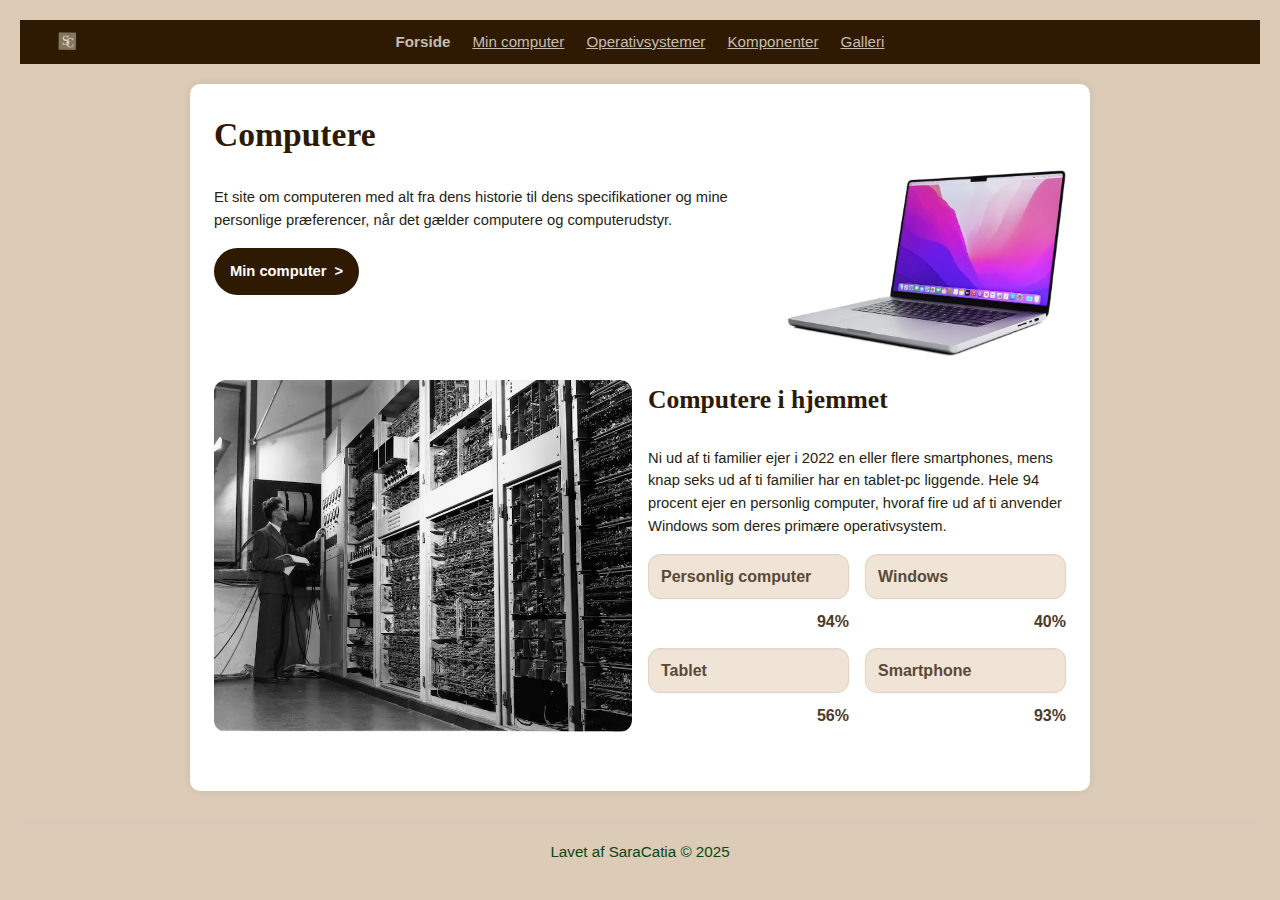
<file: index.html>
<!DOCTYPE html>
<html lang="da">
<head>
  <meta charset="UTF-8" />
  <meta name="viewport" content="width=device-width, initial-scale=1.0" />
  <meta name="robots" content="noindex" />
  <meta name="theme-color" content="#2e1a03" />
  <link rel="stylesheet" href="generel.css" />
  <link rel="stylesheet" href="layout.css" />
  <title>Forside</title>
</head>
<body>
  <header class="site-header">
    <img src="sc-logo.webp" alt="Logo" class="logo" />
    <nav aria-label="Hovedmenu">
      <ul class="site-nav">
        <li><a href="index.html" aria-current="page">Forside</a></li>
        <li><a href="min_computer.html">Min computer</a></li>
        <li><a href="operativsystemer.html">Operativsystemer</a></li>
        <li><a href="komponenter.html">Komponenter</a></li>
        <li><a href="galleri.html">Galleri</a></li>
      </ul>
    </nav>
  </header>

  <main class="page-wrap text-compact">
    <h1>Computere</h1>

    <section class="grid_2-1 intro">
      <div>
        <p>
          Et site om computeren med alt fra dens historie til dens specifikationer og mine
          personlige præferencer, når det gælder computere og computerudstyr.
        </p>
        <p><a class="cta" href="min_computer.html">Min computer</a></p>
      </div>
      <img src="computer-cutout.webp" alt="billede af en computer" />
    </section>

    <section class="home-stats">
      <div class="info">
        <h2>Computere i hjemmet</h2>
        <p>
          Ni ud af ti familier ejer i 2022 en eller flere smartphones, mens knap seks ud af
          ti familier har en tablet-pc liggende. Hele 94 procent ejer en personlig computer,
          hvoraf fire ud af ti anvender Windows som deres primære operativsystem.
        </p>
      </div>

      <figure class="figure media">
        <img src="computer-old.webp" alt="billede af en gammel computer" />
      </figure>

      <dl class="stats">
        <dt>Personlig computer</dt><dd>94%</dd>
        <dt>Windows</dt><dd>40%</dd>
        <dt>Tablet</dt><dd>56%</dd>
        <dt>Smartphone</dt><dd>93%</dd>
      </dl>
    </section>
  </main>

  <footer class="site-footer">
    <p>Lavet af SaraCatia &copy; 2025</p>
  </footer>
</body>
</html>
</file>
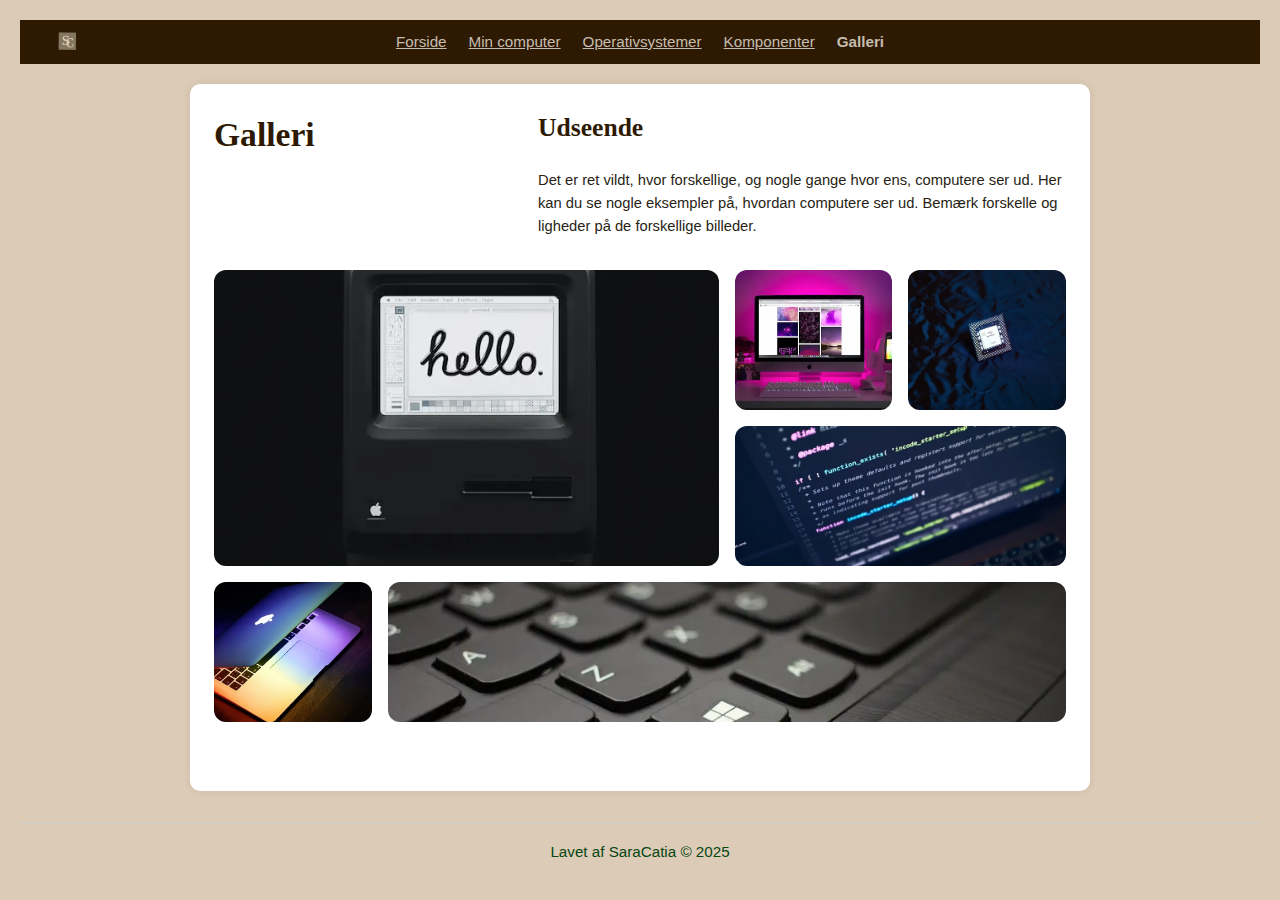
<file: galleri.html>
<!DOCTYPE html>
<html lang="da">
<head>
  <meta charset="UTF-8" />
  <meta name="viewport" content="width=device-width, initial-scale=1.0" />
  <meta name="robots" content="noindex" />
  <meta name="theme-color" content="#2e1a03" />
  <link rel="stylesheet" href="generel.css" />
  <link rel="stylesheet" href="layout.css" />
  <title>Galleri</title>
</head>
<body>
  <header class="site-header">
    <img src="sc-logo.webp" alt="Logo" class="logo" />
    <nav aria-label="Hovedmenu">
      <ul class="site-nav">
        <li><a href="index.html">Forside</a></li>
        <li><a href="min_computer.html">Min computer</a></li>
        <li><a href="operativsystemer.html">Operativsystemer</a></li>
        <li><a href="komponenter.html">Komponenter</a></li>
        <li><a href="galleri.html" aria-current="page">Galleri</a></li>
      </ul>
    </nav>
  </header>

  <main class="page-wrap">
    <div class="intro gallery-intro">
      <h1>Galleri</h1>
      <h2>Udseende</h2>
      <p>
        Det er ret vildt, hvor forskellige, og nogle gange hvor ens, computere ser ud.
        Her kan du se nogle eksempler på, hvordan computere ser ud. Bemærk forskelle
        og ligheder på de forskellige billeder.
      </p>
    </div>

    <div class="gallery-grid" aria-label="Billedgalleri">
      <div class="tile tile-apple">
        <img src="apple-84.webp" alt="Gammel Apple-computer" loading="lazy" />
      </div>
      <div class="tile tile-setup">
        <img src="desktop-setup.webp" alt="Computer-setup med lilla lys" loading="lazy" />
      </div>
      <div class="tile tile-chip">
        <img src="intel-chip.webp" alt="Intel chip" loading="lazy" />
      </div>
      <div class="tile tile-code">
        <img src="code.webp" alt="Kode på computerskærm" loading="lazy" />
      </div>
      <div class="tile tile-macbook">
        <img src="macbook.webp" alt="MacBook i farvet lys" loading="lazy" />
      </div>
      <div class="tile tile-keyboard">
        <img src="keyboard.webp" alt="Tastatur i close-up" loading="lazy" />
      </div>
    </div>
  </main>

  <footer class="site-footer">
    <p>Lavet af SaraCatia &copy; 2025</p>
  </footer>
</body>
</html>
</file>
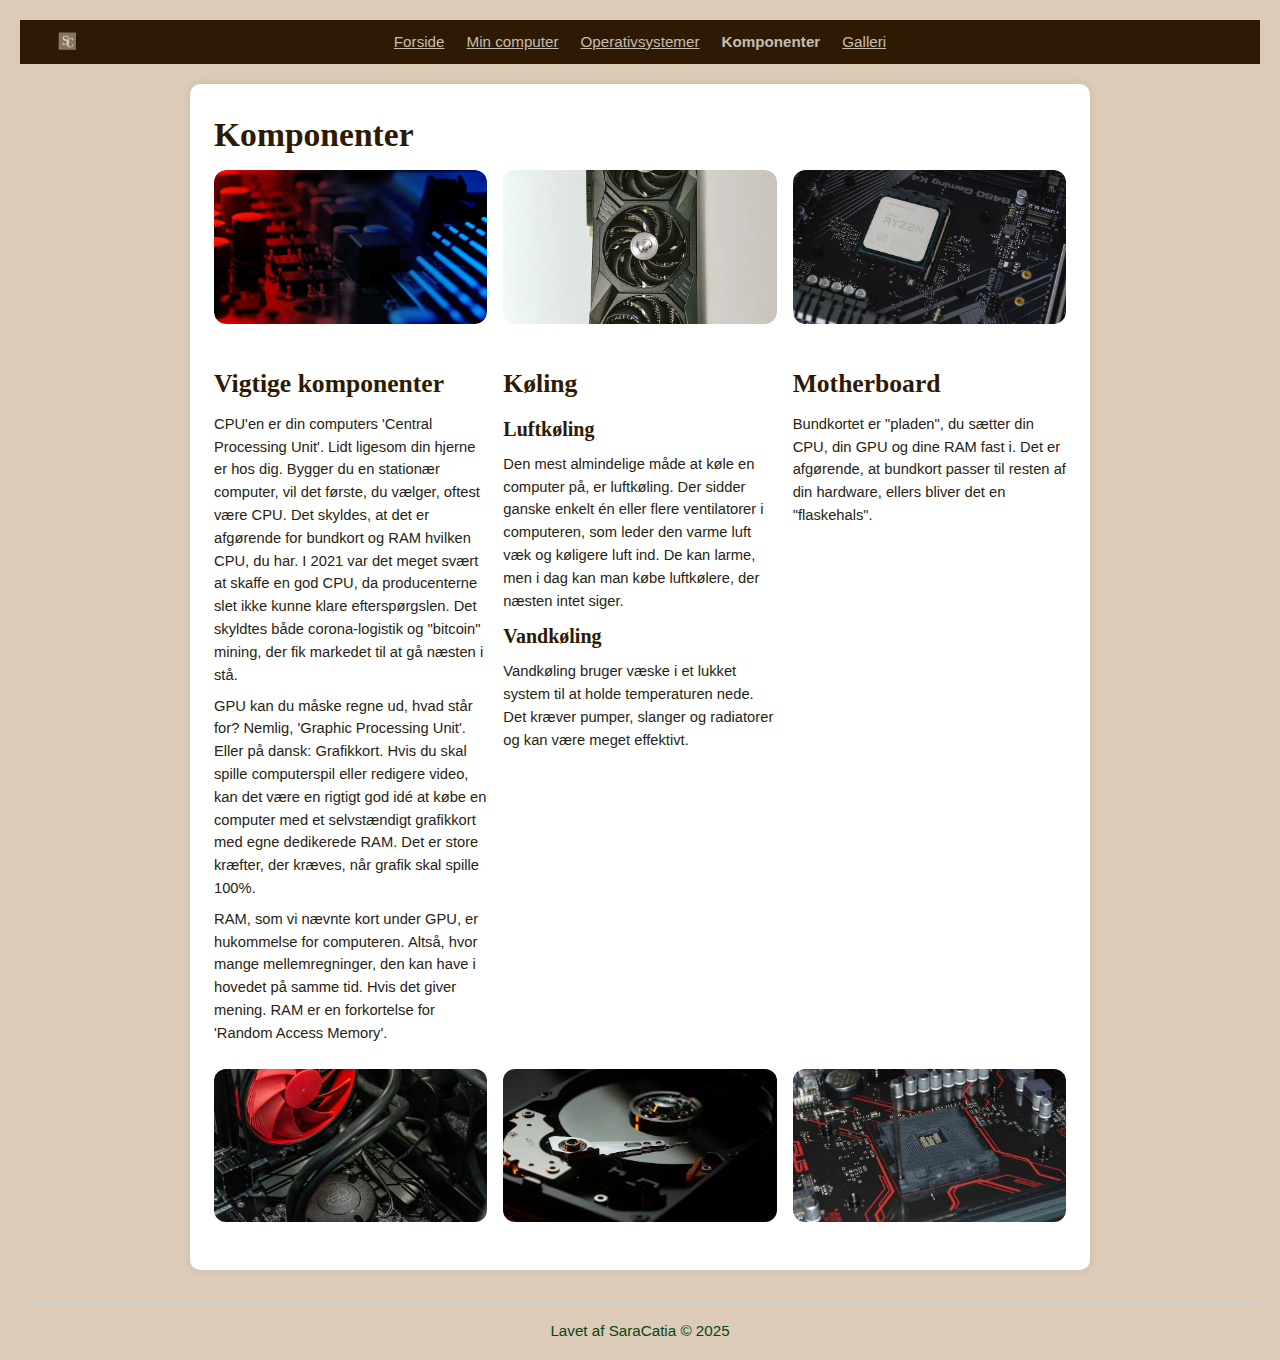
<file: komponenter.html>
<!DOCTYPE html>
<html lang="da">
<head>
  <meta charset="UTF-8" />
  <meta name="viewport" content="width=device-width, initial-scale=1.0" />
  <meta name="robots" content="noindex" />
  <meta name="theme-color" content="#2e1a03" />
  <link rel="stylesheet" href="generel.css" />
  <link rel="stylesheet" href="layout.css" />
  <title>Komponenter</title>
</head>
<body>
  <header class="site-header">
     <img src="sc-logo.webp" alt="Logo" class="logo" />
    <nav aria-label="Hovedmenu">
      <ul class="site-nav">
        <li><a href="index.html">Forside</a></li>
        <li><a href="min_computer.html">Min computer</a></li>
        <li><a href="operativsystemer.html">Operativsystemer</a></li>
        <li><a href="komponenter.html" aria-current="page">Komponenter</a></li>
        <li><a href="galleri.html">Galleri</a></li>
      </ul>
    </nav>
  </header>

  <main class="page-wrap page-komponenter">
    <h1>Komponenter</h1>

    <div class="grid_1-1-1">
      <div class="flex_col">
        <div class="figure"><img src="motherboard1.webp" alt="Billede af et bundkort"></div>
        <div class="last-child">
          <h3>Bundkort</h3>
          <p>Forbinder alle komponenter.</p>
        </div>
      </div>

      <div class="flex_col">
        <div class="figure"><img src="grafikkort.webp" alt="Grafikkort med tre blæsere"></div>
        <div class="last-child">
          <h3>Grafikkort (GPU)</h3>
          <p>Godt til spil og videoredigering.</p>
        </div>
      </div>

      <div class="flex_col">
        <div class="figure"><img src="processor.webp" alt="Processor i nærbillede"></div>
        <div class="last-child">
          <h3>Processor (CPU)</h3>
          <p>Udfører beregningerne.</p>
        </div>
      </div>
    </div>

    <div class="grid_1-1-1 text-columns">
      <section>
        <h2>Vigtige komponenter</h2>
        <p>CPU'en er din computers 'Central Processing Unit'. Lidt ligesom din hjerne er hos dig. Bygger du en stationær computer, vil det første, du vælger, oftest være CPU. Det skyldes, at det er afgørende for bundkort og RAM hvilken CPU, du har. I 2021 var det meget svært at skaffe en god CPU, da producenterne slet ikke kunne klare efterspørgslen. Det skyldtes både corona-logistik og "bitcoin" mining, der fik markedet til at gå næsten i stå.</p>
        <p>GPU kan du måske regne ud, hvad står for? Nemlig, 'Graphic Processing Unit'. Eller på dansk: Grafikkort. Hvis du skal spille computerspil eller redigere video, kan det være en rigtigt god idé at købe en computer med et selvstændigt grafikkort med egne dedikerede RAM. Det er store kræfter, der kræves, når grafik skal spille 100%.</p>
        <p>RAM, som vi nævnte kort under GPU, er hukommelse for computeren. Altså, hvor mange mellemregninger, den kan have i hovedet på samme tid. Hvis det giver mening. RAM er en forkortelse for 'Random Access Memory'.</p>
      </section>

      <section>
        <h2>Køling</h2>
        <h3>Luftkøling</h3>
        <p>Den mest almindelige måde at køle en computer på, er luftkøling. Der sidder ganske enkelt én eller flere ventilatorer i computeren, som leder den varme luft væk og køligere luft ind. De kan larme, men i dag kan man købe luftkølere, der næsten intet siger.</p>
        <h3>Vandkøling</h3>
        <p>Vandkøling bruger væske i et lukket system til at holde temperaturen nede. Det kræver pumper, slanger og radiatorer og kan være meget effektivt.</p>
      </section>

      <section>
        <h2>Motherboard</h2>
        <p>Bundkortet er "pladen", du sætter din CPU, din GPU og dine RAM fast i. Det er afgørende, at bundkort passer til resten af din hardware, ellers bliver det en "flaskehals".</p>
      </section>
    </div>

    <div class="grid_1-1-1 media-row">
      <div class="figure"><img src="luft.webp" alt="Luftkøling i computer"></div>
      <div class="figure"><img src="vand.webp" alt="Vandkøling i computer"></div>
      <div class="figure"><img src="motherboard2.webp" alt="Nærbillede af bundkort"></div>
    </div>
  </main>

  <footer class="site-footer">
    <p>Lavet af SaraCatia &copy; 2025</p>
  </footer>
</body>
</html>
</file>
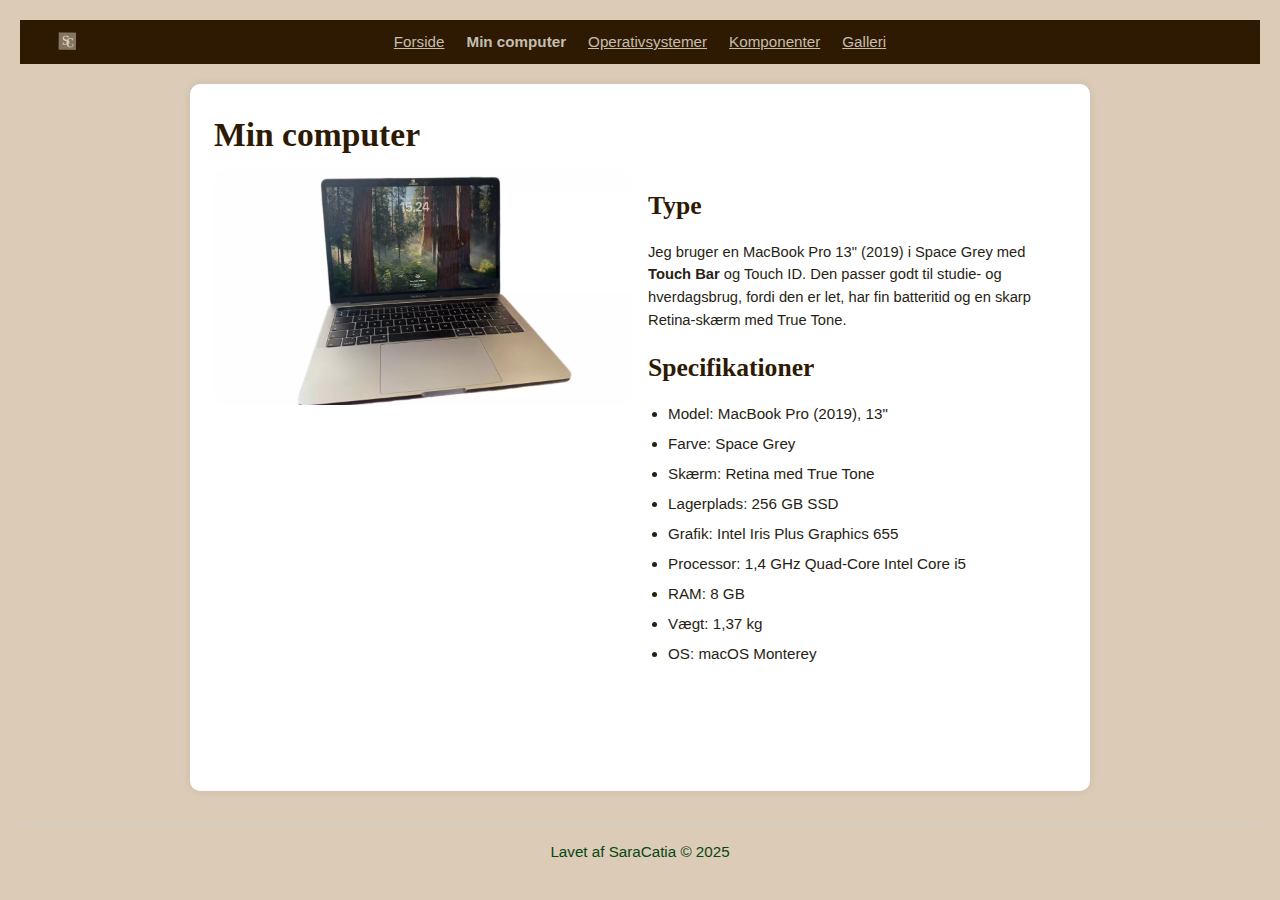
<file: min_computer.html>
<!DOCTYPE html>
<html lang="da">
<head>
  <meta charset="UTF-8" />
  <meta name="viewport" content="width=device-width, initial-scale=1.0"/>
  <meta name="robots" content="noindex" />
  <meta name="theme-color" content="#2e1a03" />
  <link rel="stylesheet" href="generel.css" />
  <link rel="stylesheet" href="layout.css" />
  <title>Min computer</title>
</head>
<body>
  <header class="site-header">
    <img src="sc-logo.webp" alt="Logo" class="logo" />
    <nav aria-label="Hovedmenu">
      <ul class="site-nav">
        <li><a href="index.html">Forside</a></li>
        <li><a href="min_computer.html" aria-current="page">Min computer</a></li>
        <li><a href="operativsystemer.html">Operativsystemer</a></li>
        <li><a href="komponenter.html">Komponenter</a></li>
        <li><a href="galleri.html">Galleri</a></li>
      </ul>
    </nav>
  </header>

  <main class="page-wrap">
    <h1>Min computer</h1>

    <div class="grid_1-1">
      <figure class="figure">
        <img src="min.mac_computer.webp" alt="billede af min macbook" />
      </figure>

      <div class="col">
        <div class="box">
          <h2>Type</h2>
          <p>
            Jeg bruger en MacBook Pro 13" (2019) i Space Grey med
            <strong>Touch Bar</strong> og Touch ID. Den passer godt til studie- og hverdagsbrug,
            fordi den er let, har fin batteritid og en skarp Retina-skærm med True Tone.
          </p>
        </div>

        <div class="box">
          <h2>Specifikationer</h2>
          <ul class="specs">
            <li>Model: MacBook Pro (2019), 13"</li>
            <li>Farve: Space Grey</li>
            <li>Skærm: Retina med True Tone</li>
            <li>Lagerplads: 256 GB SSD</li>
            <li>Grafik: Intel Iris Plus Graphics 655</li>
            <li>Processor: 1,4 GHz Quad-Core Intel Core i5</li>
            <li>RAM: 8 GB</li>
            <li>Vægt: 1,37 kg</li>
            <li>OS: macOS Monterey</li>
          </ul>
        </div>
      </div>
    </div>
  </main>

  <footer class="site-footer">
    <p>Lavet af SaraCatia &copy; 2025</p>
  </footer>
</body>
</html>
</file>
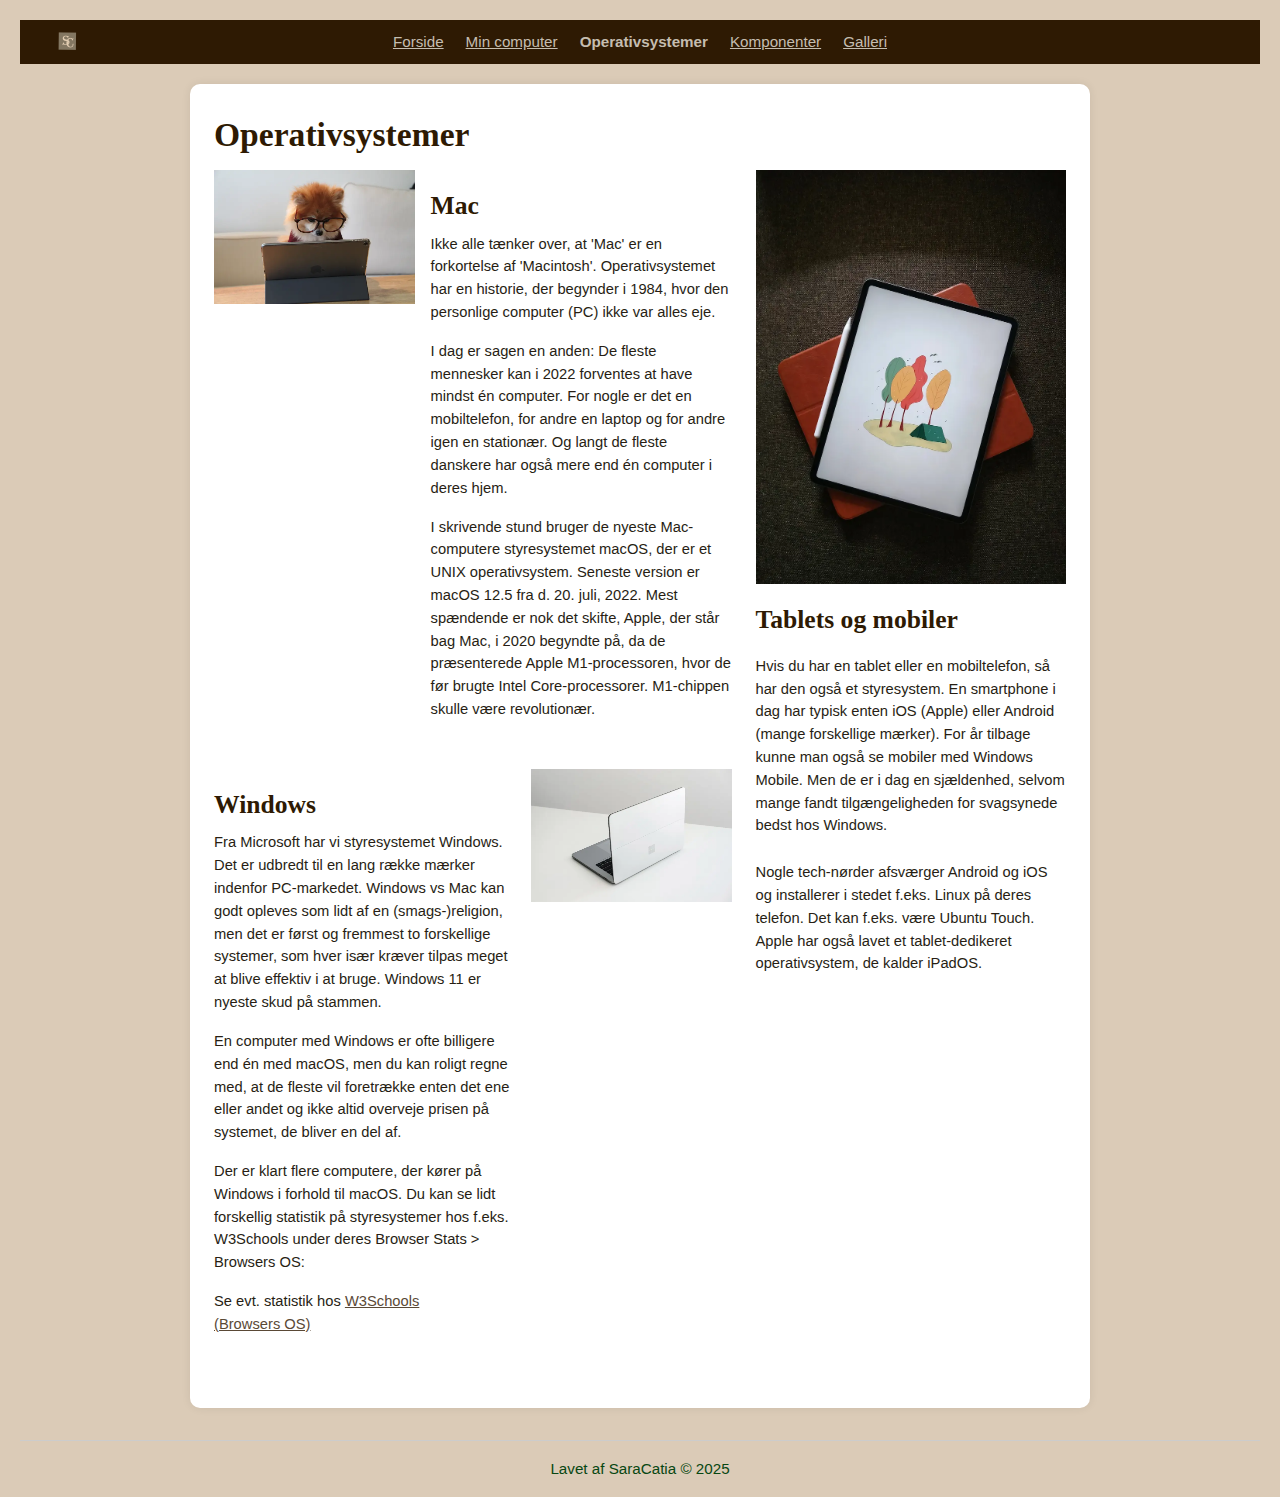
<file: operativsystemer.html>
<!DOCTYPE html>
<html lang="da">
<head>
  <meta charset="UTF-8" />
  <meta name="viewport" content="width=device-width, initial-scale=1.0"/>
  <meta name="robots" content="noindex" />
  <meta name="theme-color" content="#2e1a03" />
  <link rel="stylesheet" href="generel.css" />
  <link rel="stylesheet" href="layout.css" />
  <title>Operativsystemer</title>
</head>

<body>
  <header class="site-header">
     <img src="sc-logo.webp" alt="Logo" class="logo"/>
    <nav aria-label="Hovedmenu">
      <ul class="site-nav">
        <li><a href="index.html">Forside</a></li>
        <li><a href="min_computer.html">Min computer</a></li>
        <li><a href="operativsystemer.html" aria-current="page">Operativsystemer</a></li>
        <li><a href="komponenter.html">Komponenter</a></li>
        <li><a href="galleri.html">Galleri</a></li>
      </ul>
    </nav>
  </header>

  <main class="page-wrap text-compact">
    <h1>Operativsystemer</h1>

    <div class="grid_5-3">
      <div class="col-main">

        <div class="grid_2-3">
          <div class="figure">
            <img src="mac.webp" alt="billede af en macbook">
          </div>
          <div class="col">
            <h2>Mac</h2>
            <p>Ikke alle tænker over, at 'Mac' er en forkortelse af 'Macintosh'.
              Operativsystemet har en historie, der begynder i 1984, hvor den
              personlige computer (PC) ikke var alles eje.</p>

            <p>I dag er sagen en anden: De fleste mennesker kan i 2022 forventes at have
              mindst én computer. For nogle er det en mobiltelefon, for andre en laptop
              og for andre igen en stationær. Og langt de fleste danskere har også mere
              end én computer i deres hjem.</p>

            <p>I skrivende stund bruger de nyeste Mac-computere styresystemet macOS,
              der er et UNIX operativsystem. Seneste version er macOS 12.5 fra d. 20. juli, 2022.
              Mest spændende er nok det skifte, Apple, der står bag Mac, i 2020 begyndte på, da
              de præsenterede Apple M1-processoren, hvor de før brugte Intel Core-processorer.
              M1-chippen skulle være revolutionær.</p>
          </div>
        </div>

        <div class="grid_3-2">
          <div class="col">
            <h2>Windows</h2>
            <p>Fra Microsoft har vi styresystemet Windows. Det er udbredt til en lang række mærker
              indenfor PC-markedet. Windows vs Mac kan godt opleves som lidt af en (smags-)religion,
              men det er først og fremmest to forskellige systemer, som hver især kræver tilpas meget
              at blive effektiv i at bruge. Windows 11 er nyeste skud på stammen.</p>

            <p>En computer med Windows er ofte billigere end én med macOS, men du kan roligt regne med,
              at de fleste vil foretrække enten det ene eller andet og ikke altid overveje prisen på systemet,
              de bliver en del af.</p>

            <p>Der er klart flere computere, der kører på Windows i forhold til macOS. Du kan se lidt forskellig
              statistik på styresystemer hos f.eks. W3Schools under deres Browser Stats &gt; Browsers OS:</p>
            <p>Se evt. statistik hos
              <a href="https://www.w3schools.com/browsers/browsers_os.asp">W3Schools (Browsers&nbsp;OS)</a>
            </p>
          </div>

          <div class="figure">
            <img src="windows.webp" alt="billede af en windows computer">
          </div>
        </div>
      </div>

      <aside class="side" aria-labelledby="devices-heading">
        <div class="figure">
          <img src="tablet.webp" alt="billede af en tablet">
        </div>

        <div class="box">
          <h2 id="devices-heading">Tablets og mobiler</h2>
          <p>Hvis du har en tablet eller en mobiltelefon, så har den også et styresystem. En smartphone i dag
            har typisk enten iOS (Apple) eller Android (mange forskellige mærker). For år tilbage kunne man
            også se mobiler med Windows Mobile. Men de er i dag en sjældenhed, selvom mange fandt tilgængeligheden
            for svagsynede bedst hos Windows.</p>

          <p>Nogle tech-nørder afsværger Android og iOS og installerer i stedet f.eks. Linux på deres telefon.
            Det kan f.eks. være Ubuntu Touch. Apple har også lavet et tablet-dedikeret operativsystem, de kalder iPadOS.</p>
        </div>
      </aside>
    </div>
  </main>

  <footer class="site-footer">
    <p>Lavet af SaraCatia &copy; 2025</p>
  </footer>
</body>
</html>
</file>
<file: generel.css>
* { margin: 0; padding: 0; box-sizing: border-box; }
img { width: 100%; height: auto; display: block; }

html { scroll-behavior: smooth; }

:root{
  --brand:#2e1a03;
  --text:#271e14;
  --background:#dbcbb7;
  --muted:#084712;

  --space-1:.5rem;
  --space-2:1rem;
  --space-3:1.5rem;
  --space-4:2rem;
  --radius:12px;
}

body{
  font-family: Arial, system-ui, -apple-system, "Segoe UI", Roboto, sans-serif;
  line-height:1.6;
  color:var(--text);
  background:var(--background);
  padding:20px;
}

h1,h2,h3{ font-family: Georgia, "Times New Roman", Times, serif; color:var(--brand); }
html{ font-size:15px; }
@media (min-width:900px){ html{ font-size:16px; } }

p, li{ font-size:.95rem; }
h1{ font-size:clamp(1.6rem, 1.1rem + 1.4vw, 2.1rem); margin:0 0 1rem; }
h2{ font-size:clamp(1.25rem, 1rem + .9vw, 1.6rem); margin:2rem 0 1rem; }
h3{ font-size:clamp(1.05rem, .95rem + .5vw, 1.25rem); }
p + p{ margin-top:1rem; }

a{ color:#5a4936; }
.site-nav a{ font-size:.95rem; }

.site-header{
  background: var(--brand);
  color: #fff;
  margin-bottom: clamp(12px, 2vw, 20px);
  padding: 12px 24px;
  position: relative;
  display: flex;
  align-items: center;
  justify-content: center;
}

.site-header .site-nav{
  list-style: none;
  display: flex;
  gap: 22px;
  align-items: center;
  justify-content: center;
}

.site-nav a{ color:#c5bdb0; text-decoration:underline; }
.site-nav a[aria-current="page"]{ font-weight:700; text-decoration:none; }

.site-nav a:focus-visible,
a:focus-visible{ outline:2px dashed #fff; outline-offset:2px; }

.site-header img.logo{ width:auto; }

@media (min-width:901px){
  .site-header{ padding-block:10px; }
  .site-header img.logo{
    position:absolute;
    left:16px;
    top:50%;
    transform:translateY(-50%);
    height:64px;
  }
}

@media (max-width:900px){
  .site-header{
    display:grid;
    grid-template-columns:1fr;
    place-items:center;
    row-gap:8px;
    padding:10px 12px;
  }
  .site-header img.logo{
    position:static;
    transform:none;
    height:60px;
    margin:0 auto;
  }
  .site-header nav{ width:100%; overflow:visible; }
  .site-header .site-nav{
    display:flex;
    flex-wrap:wrap;
    justify-content:center;
    white-space:normal;
    gap:8px 16px;
    line-height:1;
    margin:0;
  }
}

.page-wrap{
  max-width:900px;
  margin:0 auto;
  padding:clamp(16px, 2vw, 24px);
  background:#fff;
  border-radius:10px;
  box-shadow:0 0 10px rgba(0,0,0,.08);
}
.page-wrap > *:first-child{ margin-top:0; }
.page-wrap h1{ margin-bottom:.5rem; }
.page-wrap h2{ margin:1rem 0 .35rem; }
.page-wrap h3{ margin:.5rem 0 .25rem; }
.page-wrap p{ font-size:.92rem; line-height:1.55; }

.specs{ padding-left:1.25rem; display:grid; gap:.35rem; }
dl{
  display:grid;
  grid-template-columns:1fr auto;
  gap:.5rem 1rem;
  margin-top:1rem;
  background:#fff;
  border:1px solid #ccc;
  border-radius:var(--radius);
  padding:1rem;
}
dt{ font-weight:700; }
dd{ text-align:right; }

a.cta{
  display:inline-block;
  background:var(--brand);
  color:#fff;
  padding:.75rem 1rem;
  border-radius:999px;
  text-decoration:none;
  font-weight:600;
}
a.cta:after{ content:">"; margin-left:.5rem; }
a.cta:hover{ filter:brightness(.95); }

.figure{ margin:0 0 var(--space-2); }
.box{ display:grid; gap:.5rem; }
.intro{ display:grid; gap:var(--space-2); align-items:start; }
.intro p{ margin-top:var(--space-2); }
@media (min-width:900px){ .intro{ grid-template-columns:1fr 1fr; align-items:start; } }

.gallery-grid{ display:grid; gap:1rem; margin-top:2rem; }
.gallery-grid img{ border-radius:var(--radius); object-fit:cover; }

html, body{ height:100%; }
body{ min-height:100vh; display:flex; flex-direction:column; }
.page-wrap{ flex:1; }

.site-footer{
  border-top:1px solid #ccc;
  margin-top:2rem;
  padding:1rem;
  font-size:.9rem;
  color:var(--muted);
  text-align:center;
}

.text-compact p{ max-width:65ch; }
</file>
<file: layout.css>
.grid_2-1,
.grid_1-1{ display:block; margin-bottom: var(--space-3); }

@media (min-width:900px){
  .grid_2-1{
    display:grid;
    grid-template-columns:2fr 1fr;
    gap:var(--space-2);
    align-items:center;
  }
  .grid_2-1 img{ max-width:460px; }
}
@media (min-width:1200px){
  .grid_2-1 img{ max-width:520px; }
}

.grid_5-3{
  display:grid;
  grid-template-columns:1fr;
  gap:var(--space-3);
  margin-bottom:var(--space-3);
  align-items:start;
}
.col-main{ display:grid; gap:var(--space-3); }

.grid_2-3, .grid_3-2{
  display:grid;
  grid-template-columns:1fr;
  gap:var(--space-2);
  align-items:start;
  margin-bottom:var(--space-3);
}

.figure{ margin:0; }
.figure img{ width:100%; height:auto; display:block; }

@media (min-width:900px){
  .grid_5-3{ grid-template-columns:5fr 3fr; }
  .grid_2-3{ grid-template-columns:2fr 3fr; }
  .grid_3-2{ grid-template-columns:3fr 2fr; }
}

.grid_1-1-1{
  display:grid;
  gap:var(--space-2);
  margin-bottom:var(--space-3);
}
@media (min-width:900px){
  .grid_1-1-1{ grid-template-columns:repeat(3,1fr); }
}

.flex_col{
  display:grid;
  grid-template-rows:auto 1fr;
  gap:var(--space-2);
  padding:var(--space-2);
  border:1px solid #ddd;
  border-radius:var(--radius);
  background:#fff;
  box-shadow:0 1px 2px rgba(0,0,0,.05);
}
.flex_col .figure{ margin:0; }
.flex_col .figure img{
  width:100%;
  aspect-ratio:4/3;
  object-fit:cover;
  border-radius:calc(var(--radius) - 2px);
}
.flex_col .last-child{ display:grid; gap:.25rem; margin-top:auto; }
.flex_col h3{ margin:0; }

.grid_1-1{ display:grid; gap:var(--space-2); }
@media (min-width:900px){
  .grid_1-1{ grid-template-columns:1fr 1fr; }
}
.grid_1-1 .figure img{
  aspect-ratio:16/9;
  object-fit:cover;
  border-radius:var(--radius);
}

.grid_1-1-1 + h2{ margin-top: var(--space-4); }

.text-columns{ align-items: start; row-gap: var(--space-2); }
.text-columns section>*+*{ margin-top: .5rem; }

.media-row{ margin-top: var(--space-3); gap: var(--space-2); }
.media-row .figure{ margin: 0; }
.media-row .figure img{
  aspect-ratio: 16 / 9;
  object-fit: cover;
  border-radius: var(--radius);
}

.grid_1-1-1 > .flex_col{
  padding: 0;
  gap: 0;
  border: 0;
  background: transparent;
  box-shadow: none;
  overflow: hidden;
}
.grid_1-1-1 > .flex_col .figure img{
  aspect-ratio: 16/9;
  object-fit: cover;
  border-radius: var(--radius);
}
.grid_1-1-1 > .flex_col .last-child{ display: none !important; }

@media (max-width:899px){
  .grid_1-1-1, .media-row{ gap: var(--space-2); }
}

.home-stats{ display: grid; gap: var(--space-2); }
.home-stats .info{ display: contents; }
.home-stats h2{ grid-area: title; }
.home-stats p{ grid-area: text; }
.home-stats dl, .home-stats .stats{ grid-area: list; }
.home-stats .media{ grid-area: img; }

@media (max-width: 899px){
  .home-stats{
    grid-template-columns: 1fr;
    grid-template-areas:
      "title"
      "text"
      "list"
      "img";
  }
}
@media (min-width: 900px){
  .home-stats{
    grid-template-columns: 1fr 1fr;
    grid-template-areas:
      "img   title"
      "img   text"
      "img   list";
    align-items: stretch;
  }
  .home-stats h2{ margin: 0 0 .3rem 0; }
  .home-stats p{  margin: .3rem 0 0 0; }
  .home-stats .media{ align-self: stretch; }
  .home-stats .media img{
    width: 100%;
    height: 100%;
    object-fit: cover;
    border-radius: var(--radius);
  }
  .home-stats dl, .home-stats .stats{
    align-self: stretch;
    height: 100%;
    display: flex;
    flex-direction: column;
    justify-content: space-between;
  }
}

.home-stats{
  --chip-bg: #efe4d6;
  --chip-bd: #e3d3c0;
  --chip-tx: #5a4936;
}
.home-stats .stats{
  background: transparent;
  border: 0;
  padding: 0;
  margin: 0;
  display: grid;
  grid-template-columns: 1fr;
  gap: .6rem 1rem;
}
.home-stats .stats dt{
  display: block;
  margin: 0;
  font-weight: 600;
  color: var(--chip-tx);
  background: var(--chip-bg);
  border: 1px solid var(--chip-bd);
  border-radius: var(--radius);
  padding: .55rem .75rem;
  box-shadow: 0 1px 0 rgba(0,0,0,.03) inset, 0 1px 2px rgba(0,0,0,.03);
}
.home-stats .stats dd{
  display: block;
  margin: 0 0 .25rem 0;
  font-weight: 700;
  color: #4c3b2a;
}
@media (min-width: 900px){
  .home-stats .stats{
    grid-template-columns: 1fr 1fr;
    grid-template-areas:
      "t1 t2"
      "v1 v2"
      "t3 t4"
      "v3 v4";
  }
  .home-stats .stats dt:nth-of-type(1){ grid-area: t1; }
  .home-stats .stats dd:nth-of-type(1){ grid-area: v1; }
  .home-stats .stats dt:nth-of-type(2){ grid-area: t2; }
  .home-stats .stats dd:nth-of-type(2){ grid-area: v2; }
  .home-stats .stats dt:nth-of-type(3){ grid-area: t3; }
  .home-stats .stats dd:nth-of-type(3){ grid-area: v3; }
  .home-stats .stats dt:nth-of-type(4){ grid-area: t4; }
  .home-stats .stats dd:nth-of-type(4){ grid-area: v4; }
}

@media (max-width: 899px){
  .page-komponenter{
    display: flex;
    flex-direction: column;
    gap: var(--space-2);
  }
  .page-komponenter > .grid_1-1-1,
  .page-komponenter > .grid_1-1-1.text-columns,
  .page-komponenter > .grid_1-1-1.media-row{ display: contents; }
  .page-komponenter > .grid_1-1-1:first-of-type > .flex_col{ display: contents; }
  .page-komponenter > .grid_1-1-1:first-of-type > .flex_col .last-child{ display:none !important; }
  .page-komponenter > h1{ order: 1; }
  .page-komponenter .grid_1-1-1:first-of-type .flex_col:nth-child(1) .figure{ order: 2; }
  .page-komponenter .text-columns section:nth-child(1){ order: 3; }
  .page-komponenter .grid_1-1-1:first-of-type .flex_col:nth-child(2) .figure{ order: 4; }
  .page-komponenter .grid_1-1-1:first-of-type .flex_col:nth-child(3) .figure{ order: 5; }
  .page-komponenter .text-columns section:nth-child(2){ order: 6; }
  .page-komponenter .media-row .figure:nth-child(1){ order: 7; }
  .page-komponenter .media-row .figure:nth-child(2){ order: 8; }
  .page-komponenter .text-columns section:nth-child(3){ order: 9; }
  .page-komponenter .media-row .figure:nth-child(3){ order: 10; }
}

@media (max-width: 899px){
  .grid_5-3 .grid_3-2{
    grid-template-columns: 1fr;
    grid-template-areas:
      "fig"
      "txt";
  }
  .grid_5-3 .grid_3-2 > .figure{ grid-area: fig; }
  .grid_5-3 .grid_3-2 > .col   { grid-area: txt; }
}

.gallery-intro{ display:grid; gap:var(--space-2); }
.gallery-intro h1{ margin-bottom:.25rem; }
.gallery-intro h2{ margin:0 0 .25rem 0; }
.gallery-intro p{ max-width:65ch; }

@media (max-width:899px){
  .gallery-intro{
    grid-template-columns:1fr;
    grid-template-areas:
      "h1" "h2" "text";
  }
  .gallery-intro h1{ grid-area:h1; }
  .gallery-intro h2{ grid-area:h2; }
  .gallery-intro p { grid-area:text; }
}

@media (min-width:900px){
  .gallery-intro{
    display: grid;
    grid-template-columns: clamp(220px, 24vw, 300px) 1fr;
    grid-template-areas: "h1 h2" "h1 text";
    column-gap: var(--space-3);
    row-gap: var(--space-2);
    align-items: start;
  }
  .gallery-intro h1{ grid-area:h1; margin:0; }
  .gallery-intro h2{ grid-area:h2; margin:0; justify-self:start; }
  .gallery-intro p { grid-area:text; margin:.25rem 0 0 0; max-width:65ch; justify-self:start; }
}

.gallery-grid{
  display:grid;
  gap:var(--space-2);
}
.gallery-grid .tile img{
  width:100%;
  height:100%;
  object-fit:cover;
  border-radius:var(--radius);
  display:block;
}

@media (max-width: 899px){
  .gallery-grid{
    grid-template-columns: repeat(2, 1fr);
    grid-auto-rows: 130px;
    gap: var(--space-2);
    grid-template-areas:
      "apple apple" "apple apple"
      "setup chip"
      "code  code"  "code  code"
      "macbook macbook" "macbook macbook"
      "keyboard keyboard";
  }
  .tile-apple{grid-area:apple;} .tile-setup{grid-area:setup;} .tile-chip{grid-area:chip;}
  .tile-code{grid-area:code;} .tile-macbook{grid-area:macbook;} .tile-keyboard{grid-area:keyboard;}
}

@media (min-width:900px){
  .gallery-grid{
    grid-template-columns: repeat(5,1fr);
    grid-auto-rows: 140px;
    grid-template-areas:
      "apple apple apple setup  chip"
      "apple apple apple code   code"
      "mac   key   key   key    key";
  }
  .tile-apple{grid-area:apple;} .tile-setup{grid-area:setup;} .tile-chip{grid-area:chip;}
  .tile-code{grid-area:code;} .tile-macbook{grid-area:mac;} .tile-keyboard{grid-area:key;}
}

@media (min-width:900px){
  .grid_2-1{
    align-items: start !important;
  }
  .grid_2-1 > *{
    align-self: start !important;
  }
  .grid_2-1 img{
    justify-self: end !important;
    max-width: 420px !important;
    height: auto !important;
  }
}
</file>
